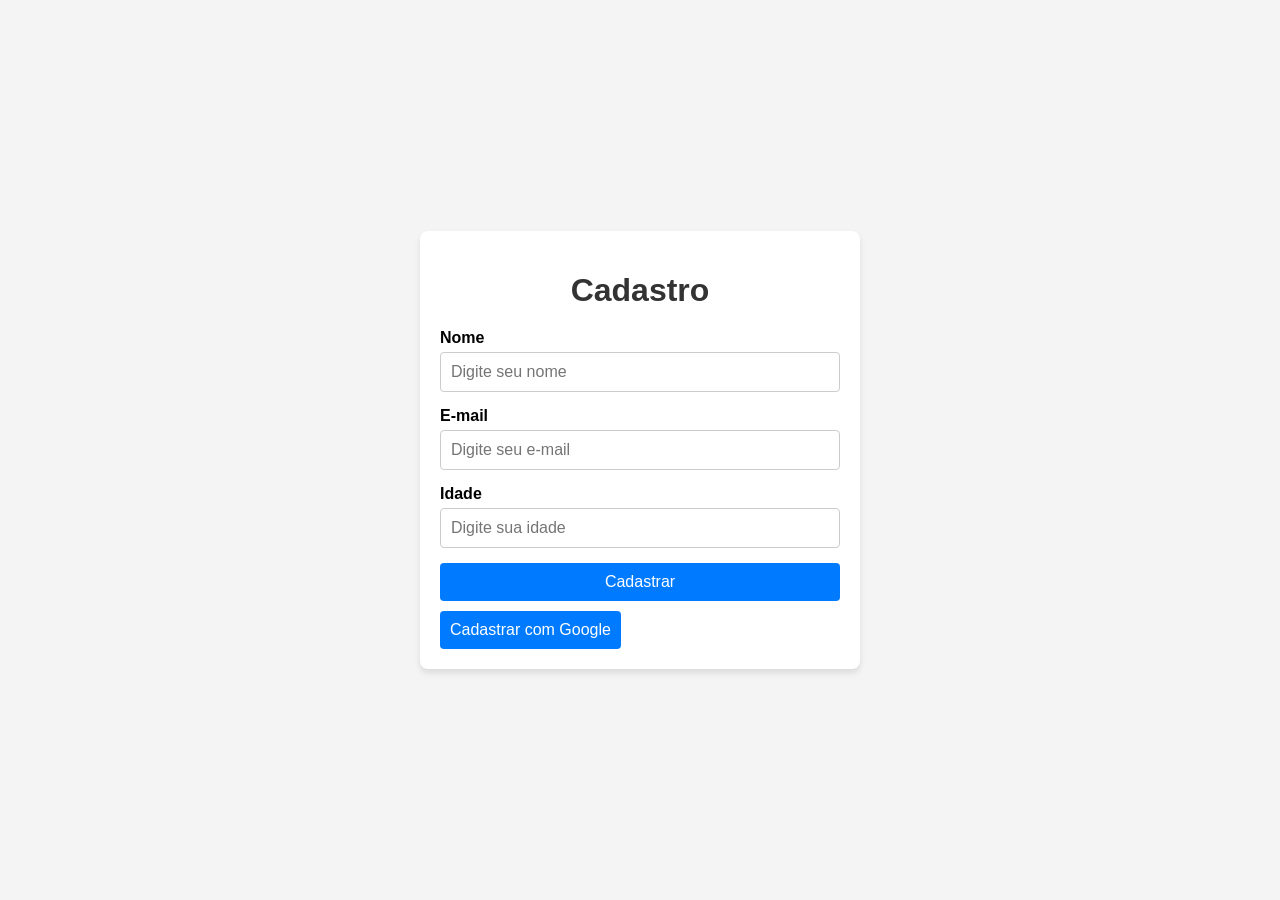
<file: index.html>
<!DOCTYPE html>
<html lang="pt-br">
<head>
    <meta charset="UTF-8">
    <meta name="viewport" content="width=device-width, initial-scale=1.0">
    <title>Cadastro</title>
    <style>
        body {
            font-family: Arial, sans-serif;
            background-color: #f4f4f4;
            margin: 0;
            padding: 0;
            display: flex;
            justify-content: center;
            align-items: center;
            height: 100vh;
        }

        .cadastro-container {
            background: #fff;
            padding: 20px;
            border-radius: 8px;
            box-shadow: 0 4px 6px rgba(0, 0, 0, 0.1);
            width: 100%;
            max-width: 400px;
        }

        .cadastro-container h1 {
            text-align: center;
            margin-bottom: 20px;
            color: #333;
        }

        .cadastro-container form {
            display: flex;
            flex-direction: column;
        }

        .cadastro-container label {
            margin-bottom: 5px;
            font-weight: bold;
        }

        .cadastro-container input {
            margin-bottom: 15px;
            padding: 10px;
            border: 1px solid #ccc;
            border-radius: 4px;
            font-size: 16px;
        }

        .cadastro-container button {
            padding: 10px;
            background-color: #007BFF;
            color: #fff;
            border: none;
            border-radius: 4px;
            cursor: pointer;
            font-size: 16px;
        }

        .cadastro-container button:hover {
            background-color: #0056b3;
        }

        .google-login {
            background-color: #db4437;
            margin-top: 10px;
        }

        .google-login:hover {
            background-color: #a33627;
        }
    </style>
</head>
<body>
    <div class="cadastro-container">
        <h1>Cadastro</h1>
        <form id="cadastroForm">
            <label for="nome">Nome</label>
            <input type="text" id="nome" name="nome" placeholder="Digite seu nome" required>

            <label for="email">E-mail</label>
            <input type="email" id="email" name="email" placeholder="Digite seu e-mail" required>

            <label for="idade">Idade</label>
            <input type="number" id="idade" name="idade" placeholder="Digite sua idade" required>

            <button type="submit">Cadastrar</button>
        </form>
        <button class="google-login" id="googleLogin">Cadastrar com Google</button>
    </div>

    <script>
        // Redirecionar após cadastro
        document.getElementById("cadastroForm").addEventListener("submit", function(event) {
            event.preventDefault(); // Evita o envio padrão do formulário
            alert("Cadastro realizado com sucesso!");
            window.location.href = "principal.html"; // Redireciona para a página principal
        });

        // Simulação de login com Google
        document.getElementById("googleLogin").addEventListener("click", function() {
            alert("Cadastro com Google realizado com sucesso!");
            window.location.href = "principal.html"; // Redireciona para a página principal
        });
    </script>
</body>
</html>
</file>
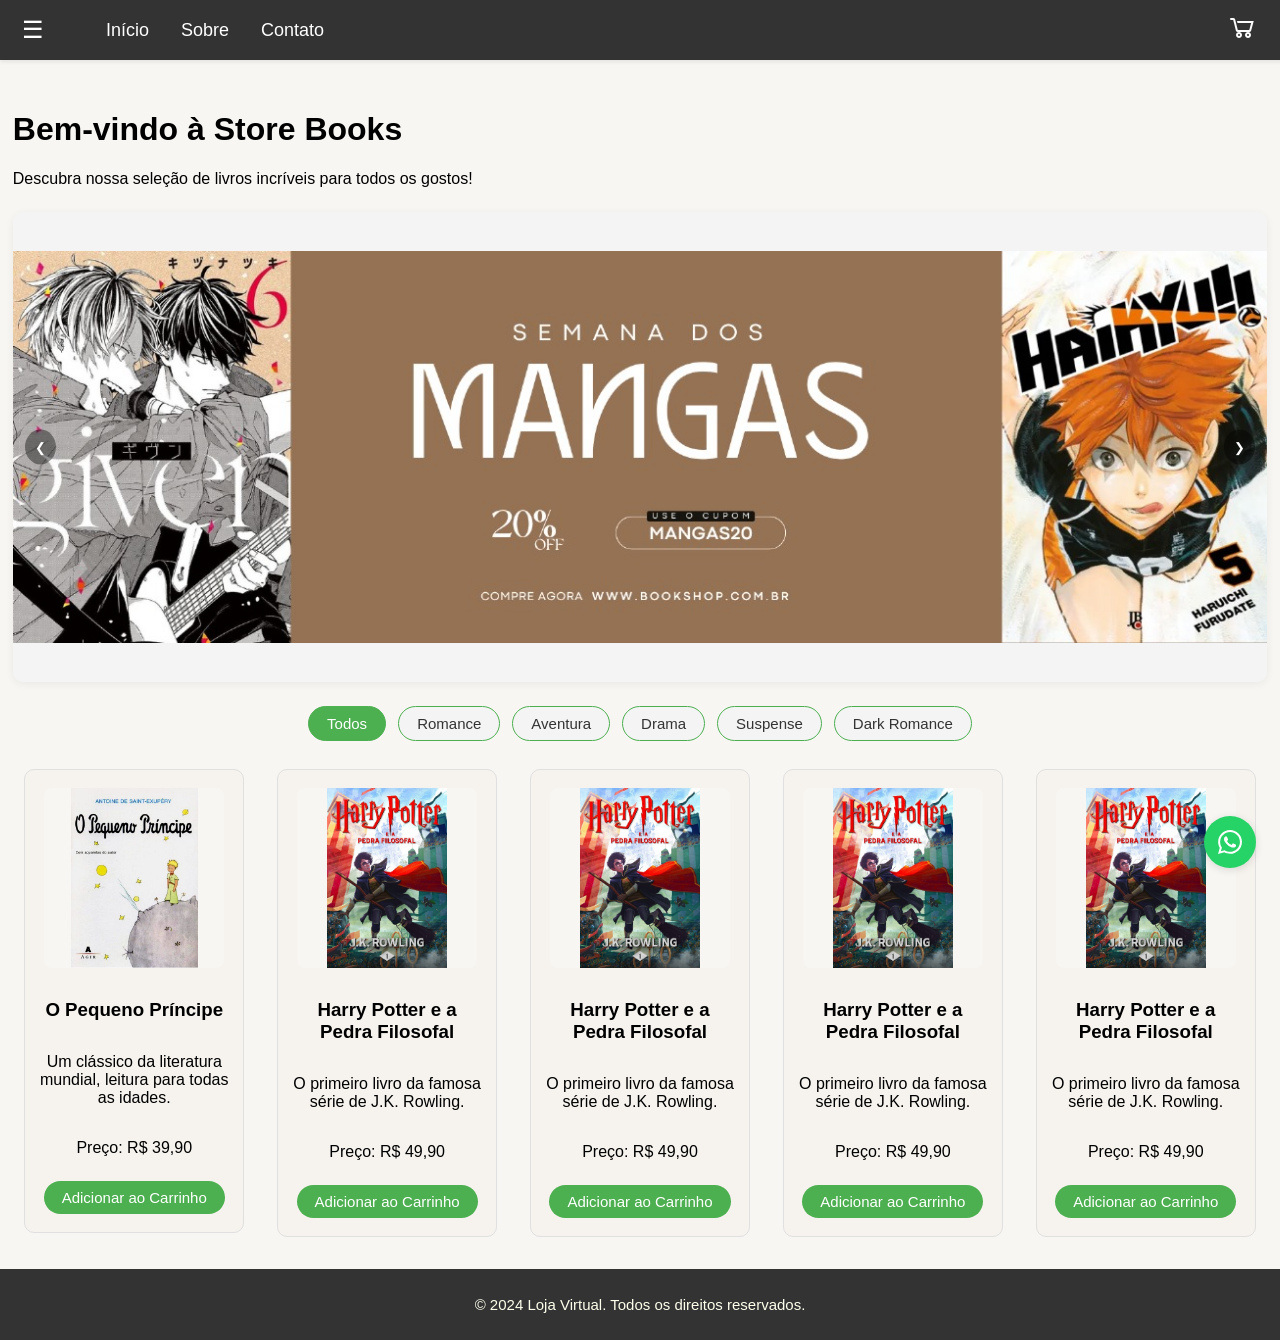
<file: principal.html>
<!DOCTYPE html>
<html lang="pt-br">

<head>
    <meta charset="UTF-8">
    <meta name="viewport" content="width=device-width, initial-scale=1.0">
    <title>Store Books</title>
    <link rel="stylesheet" href="style.css">
    <script defer src="script.js"></script> <!-- Script para funcionalidades do menu e carrinho -->
</head>

<body>
    <!-- Cabeçalho com menu sanduíche e carrinho -->
    <header class="site-header">
        <div class="menu-sanduiche">
            <button class="menu-toggle" aria-label="Abrir menu">
                &#9776; <!-- Ícone de menu sanduíche -->
            </button>
        </div>
        <nav class="nav-desktop">
            <a href="#inicio">Início</a>
            <a href="#sobre">Sobre</a>
            <a href="#contato">Contato</a>
        </nav>
        <div class="carrinho">
            <button class="carrinho-toggle" aria-label="Abrir carrinho">
                <img src="[data-uri]" alt="shopping-cart"> <!-- Ícone do carrinho -->
            </button>
            <div class="carrinho-notificacao" id="carrinhoNotificacao"></div>
        </div>
    </header>

    <!-- Menu lateral (hambúrguer) -->
    <nav class="navbar">
        <div class="menu">
            <button class="menu-close" aria-label="Fechar menu">&times;</button>
            <ul class="menu-content">
                <!-- Estes três links aparecem apenas em telas pequenas via CSS -->
                <li class="menu-link-padrao"><a href="#inicio">Início</a></li>
                <li class="menu-link-padrao"><a href="#sobre">Sobre</a></li>
                <li class="menu-link-padrao"><a href="#contato">Contato</a></li>
                <li><a href="#" class="menu-genero" data-genero="romance">Romance</a></li>
                <li><a href="#" class="menu-genero" data-genero="aventura">Aventura</a></li>
                <li><a href="#" class="menu-genero" data-genero="drama">Drama</a></li>
                <li><a href="#" class="menu-genero" data-genero="suspense">Suspense</a></li>
                <li><a href="#" class="menu-genero" data-genero="dark-romance">Dark Romance</a></li>
                <!-- Adicione outros gêneros se quiser -->
            </ul>
        </div>
    </nav>

    <!-- Mini página do carrinho -->
    <aside class="carrinho-menu">
        <button class="carrinho-close" aria-label="Fechar carrinho">&rarr; Fechar</button>
        <div class="carrinho-content">
            <h2>Seu Carrinho:</h2>
            <ul class="carrinho-itens">
                <!-- Itens do carrinho serão inseridos via JS -->
            </ul>
            <p class="carrinho-total">Total: R$ 0,00</p>
        </div>
    </aside>

    <!-- Conteúdo principal -->
    <main class="conteudo">
        <h1>Bem-vindo à Store Books</h1>
        <p>Descubra nossa seleção de livros incríveis para todos os gostos!</p>
        
        <!-- Carrossel de banners -->
        <section class="carrossel">
            <button class="carrossel-prev" aria-label="Imagem anterior">&#10094;</button>
            <div class="carrossel-imagens">
                <!-- Imagens do carrossel (exemplo) -->
                <img src="./img-banners/banner-mangás.jpg" alt="Banner 1" class="carrossel-item ativo">
                <img src="./img-banners/banner-pequeno-principe.jpg" alt="Banner 2" class="carrossel-item">
                <img src="./img-banners/banner-romance.jpg" alt="Banner 3" class="carrossel-item">
            </div>
            <button class="carrossel-next" aria-label="Próxima imagem">&#10095;</button>
        </section>

        <!-- Filtros de gênero -->
        <div class="filtros-genero">
            <button class="filtro-btn ativo" data-genero="todos">Todos</button>
            <button class="filtro-btn" data-genero="romance">Romance</button>
            <button class="filtro-btn" data-genero="aventura">Aventura</button>
            <button class="filtro-btn" data-genero="drama">Drama</button>
            <button class="filtro-btn" data-genero="suspense">Suspense</button>
            <button class="filtro-btn" data-genero="dark-romance">Dark Romance</button>
            <!-- Adicione outros gêneros conforme necessário -->
        </div>

        <!-- Lista de produtos (livros) -->
        <section class="produtos">
            <!-- Exemplo de produto -->
            <div class="produto" data-genero="romance">
                <img src="./img-books/o-pequeno-princípe.png" alt="Pequeno Príncipe">
                <h3>O Pequeno Príncipe</h3>
                <p>Um clássico da literatura mundial, leitura para todas as idades.</p>
                <p>Preço: R$ 39,90</p>
                <button class="adicionar-carrinho" data-nome="O Pequeno Príncipe" data-preco="39.90">Adicionar ao Carrinho</button>
            </div>
            <div class="produto" data-genero="aventura">
                <img src="./img-books/harry-potter.jpg" alt="Harry Potter">
                <h3>Harry Potter e a Pedra Filosofal</h3>
                <p>O primeiro livro da famosa série de J.K. Rowling.</p>
                <p>Preço: R$ 49,90</p>
                <button class="adicionar-carrinho" data-nome="Harry Potter e a Pedra Filosofal" data-preco="49.90">Adicionar ao Carrinho</button>
            </div>
            <div class="produto" data-genero="aventura">
                <img src="./img-books/harry-potter.jpg" alt="Harry Potter">
                <h3>Harry Potter e a Pedra Filosofal</h3>
                <p>O primeiro livro da famosa série de J.K. Rowling.</p>
                <p>Preço: R$ 49,90</p>
                <button class="adicionar-carrinho" data-nome="Harry Potter e a Pedra Filosofal" data-preco="49.90">Adicionar ao Carrinho</button>
            </div>
            <div class="produto" data-genero="aventura">
                <img src="./img-books/harry-potter.jpg" alt="Harry Potter">
                <h3>Harry Potter e a Pedra Filosofal</h3>
                <p>O primeiro livro da famosa série de J.K. Rowling.</p>
                <p>Preço: R$ 49,90</p>
                <button class="adicionar-carrinho" data-nome="Harry Potter e a Pedra Filosofal" data-preco="49.90">Adicionar ao Carrinho</button>
            </div>
            <div class="produto" data-genero="aventura">
                <img src="./img-books/harry-potter.jpg" alt="Harry Potter">
                <h3>Harry Potter e a Pedra Filosofal</h3>
                <p>O primeiro livro da famosa série de J.K. Rowling.</p>
                <p>Preço: R$ 49,90</p>
                <button class="adicionar-carrinho" data-nome="Harry Potter e a Pedra Filosofal" data-preco="49.90">Adicionar ao Carrinho</button>
            </div>

            <!-- Adicione outros livros seguindo o mesmo padrão -->
            <!-- ... -->
        </section>
    </main>

    <!-- Botão flutuante do WhatsApp -->
    <a href="https://wa.me/5511986166215?text=Olá,%20gostaria%20de%20saber%20mais%20sobre%20os%20produtos"
        class="whatsapp-button" target="_blank" rel="noopener noreferrer">
        <!-- Ícone SVG do WhatsApp -->
        <svg xmlns="http://www.w3.org/2000/svg" width="24" height="24" viewBox="0 0 24 24" fill="white">
            <path d="M.057 24l1.687-6.163c-1.041-1.804-1.588-3.849-1.587-5.946.003-6.556 5.338-11.891
            11.893-11.891 3.181.001 6.167 1.24 8.413 3.488 2.245 2.248 3.481 5.236 3.48
            8.414-.003 6.557-5.338 11.892-11.893 11.892-1.99-.001-3.951-.5-5.688-1.448l-6.305
            1.654zm6.597-3.807c1.676.995 3.276 1.591 5.392 1.592 5.448 0 9.886-4.434
            9.889-9.885.002-5.462-4.415-9.89-9.881-9.892-5.452 0-9.887 4.434-9.889
            9.884-.001 2.225.651 3.891 1.746 5.634l-.999 3.648 3.742-.981zm11.387-5.464c-.074-.124-.272-.198-.57-.347-.297-.149-1.758-.868-2.031-.967-.272-.099-.47-.149-.669.149-.198.297-.768.967-.941
            1.165-.173.198-.347.223-.644.074-.297-.149-1.255-.462-2.39-1.475-.883-.788-1.48-1.761-1.653-2.059-.173-.297-.018-.458.13-.606.134-.133.297-.347.446-.521.151-.172.2-.296.3-.495.099-.198.05-.372-.025-.521-.075-.148-.669-1.611-.916-2.206-.242-.579-.487-.501-.669-.51l-.57-.01c-.198
            0-.52.074-.792.372s-1.04 1.016-1.04 2.479 1.065 2.876 1.213 3.074c.149.198
            2.095 3.2 5.076 4.487.709.306 1.263.489 1.694.626.712.226 1.36.194 1.872.118.571-.085
            1.758-.719 2.006-1.413.248-.695.248-1.29.173-1.414z"/>
        </svg>
    </a>

    <!-- Popup de promoção -->
    <div class="popup" id="popup">
        <div class="popup-content">
            <h1>Grande Promoção!</h1>
            <p>Desconto especial em todos os livros da nossa loja virtual.</p>
            <p class="discount">Até 50% OFF!</p>
            <p id="timer">Tempo restante: 20:00</p>
            <a href="#" class="btn">Aproveite Agora</a>
            <button class="close-popup" id="closePopup">Fechar</button>
        </div>
    </div>

    <!-- Rodapé -->
    <footer class="rodape">
        <p>&copy; 2024 Loja Virtual. Todos os direitos reservados.</p>
    </footer>

</body>
</html>
</file>
<file: style.css>
/* Estilo base para site minimalista de e-commerce de livros em tons pastéis */
body {
    font-family: Arial, Helvetica, sans-serif;
    margin: 0;
    padding: 0;
    min-height: 100vh;
    display: flex;
    flex-direction: column;
    background: #f8f6f3; /* tom pastel suave */
}

/* Cabeçalho fixo */
.site-header {
    background: #333;
    color: #fff;
    height: 60px;
    display: flex;
    align-items: center;
    padding: 0 16px;
    position: fixed;
    top: 0; left: 0; width: 100%;
    z-index: 1200;
    box-shadow: 0 2px 4px rgba(0,0,0,0.08);
}

/* Menu de navegação horizontal para desktop */
.nav-desktop {
    display: flex;
    gap: 32px;
    margin-left: 32px;
}
.nav-desktop a {
    color: #fff;
    text-decoration: none;
    font-size: 18px;
    font-weight: 500;
    transition: color 0.2s;
}
.nav-desktop a:hover {
    color: #4caf50;
}

/* Menu sanduíche */
.menu-sanduiche {
    display: block;
    position: static;      /* Remove o posicionamento absoluto */
    margin-right: 24px;    /* Espaço entre o ícone e o menu horizontal */
}
.menu-toggle {
    font-size: 24px;
    background: none;
    border: none;
    color: #fff;
    cursor: pointer;
    position: static;      /* Remove o posicionamento absoluto */
    left: unset;
    top: unset;
    transform: none;
}

/* Menu lateral minimalista */
.menu {
    position: fixed;
    top: 0; left: 0;
    width: 220px;
    height: 100%;
    background: #fff;
    border-right: 1px solid #e0e0e0;
    box-shadow: 2px 0 8px rgba(0,0,0,0.06);
    z-index: 1300;
    display: none;
    flex-direction: column;
    padding: 24px 16px;
    transition: transform 0.4s;
}
.menu.active {
    display: flex;
}
.menu-close {
    font-size: 22px;
    background: none;
    border: none;
    color: #3498db;
    cursor: pointer;
    margin-bottom: 24px;
    align-self: flex-end;
}
.menu-content {
    padding: 0;
    margin: 0;
    list-style: none;
}
.menu-content li {
    margin-bottom: 18px;
}
.menu-content a {
    color: #333;
    text-decoration: none;
    font-size: 18px;
    transition: color 0.2s;
}
.menu-content a:hover {
    color: #4caf50;
}

/* Carrinho no cabeçalho */
.carrinho {
    position: absolute;
    top: 50%; right: 48px;
    transform: translateY(-50%);
    z-index: 1100;
}
.carrinho-toggle {
    font-size: 24px;
    background: none;
    border: none;
    color: #fff;
    cursor: pointer;
}

/* Notificação do carrinho */
.carrinho-notificacao {
    position: absolute;
    top: -10px; right: -10px;
    background: #4caf50;
    color: #fff;
    padding: 4px 8px;
    border-radius: 6px;
    font-size: 13px;
    opacity: 0;
    transition: opacity 0.2s, transform 0.2s;
    pointer-events: none;
}
.carrinho-notificacao.mostrar {
    opacity: 0.8;
    transform: translateY(0);
}

/* Mini página do carrinho */
.carrinho-menu {
    position: fixed;
    top: 0; right: 0;
    width: 260px;
    height: 100%;
    background: #fff;
    border-left: 1px solid #e0e0e0;
    box-shadow: -2px 0 8px rgba(0,0,0,0.06);
    z-index: 1301;
    display: none;
    flex-direction: column;
    padding: 24px 16px;
    transition: right 0.3s;
}
.carrinho-menu.active {
    display: flex;
}
.carrinho-close {
    font-size: 18px;
    background: none;
    border: none;
    color: #3498db;
    cursor: pointer;
    margin-bottom: 18px;
    align-self: flex-end;
}
.carrinho-content h2 {
    font-size: 20px;
    color: #333;
    margin: 0 0 12px 0;
}
.carrinho-itens {
    list-style: none;
    padding: 0;
    margin: 0;
}
.carrinho-itens li {
    margin-bottom: 10px;
    font-size: 15px;
    color: #555;
    display: flex;
    justify-content: space-between;
}
.carrinho-itens li button {
    background: #ff4d4d;
    border: none;
    color: #fff;
    padding: 4px 8px;
    border-radius: 4px;
    cursor: pointer;
    font-size: 13px;
    margin-left: 8px;
    transition: background 0.2s;
}
.carrinho-itens li button:hover {
    background: #e60000;
}
.carrinho-total {
    margin-top: 18px;
    font-size: 17px;
    font-weight: bold;
    color: #333;
    text-align: right;
}

/* Conteúdo principal */
.conteudo {
    flex: 1;
    padding: 90px 24px 32px 24px; /* espaço para o cabeçalho fixo */
    max-width: 1200px;
    margin: 0 auto;
}

/* Grid de produtos */
.produtos {
    display: grid;
    grid-template-columns: repeat(7, 1fr); /* 7 produtos por linha em telas bem largas */
    gap: 10px; /* Espaçamento menor entre os produtos */
    justify-items: center;
    align-items: start;
}

@media (max-width: 1600px) {
    .produtos {
        grid-template-columns: repeat(6, 1fr); /* 6 produtos por linha */
    }
}
@media (max-width: 1400px) {
    .produtos {
        grid-template-columns: repeat(5, 1fr);
    }
}
@media (max-width: 1200px) {
    .produtos {
        grid-template-columns: repeat(4, 1fr);
    }
}
@media (max-width: 900px) {
    .produtos {
        grid-template-columns: repeat(3, 1fr);
    }
}
@media (max-width: 700px) {
    .produtos {
        grid-template-columns: repeat(2, 1fr);
    }
}
@media (max-width: 500px) {
    .produtos {
        grid-template-columns: repeat(2, 1fr); /* 2 produtos por linha */
        gap: 6px; /* Espaço menor entre os produtos */
    }
    .produto {
        width: 44vw;         /* Menor largura para caber 2 por linha */
        min-width: 0;
        max-width: 100%;
        padding: 8px 2px;
    }
    .produto img {
        width: 70px;
        height: 70px;
    }
    .produto h3 {
        margin-bottom: 4px; /* Espaçamento menor entre nome e preço */
        font-size: 15px;
    }
    .produto p:first-of-type {
        display: none; /* Some a descrição em telas pequenas */
    }
}

/* Tamanho fixo e proporção para cada produto */
.produto {
    width: 220px;              /* Largura fixa */
    aspect-ratio: 3/4;         /* Proporção fixa (ajuste conforme desejar) */
    min-width: 220px;
    max-width: 220px;
    box-sizing: border-box;
    border: 1px solid #e0e0e0;
    padding: 18px 12px;
    text-align: center;
    background: #f6f3ee;
    border-radius: 10px;
    transition: transform 0.2s;
    display: flex;
    flex-direction: column;
    justify-content: flex-start;
}

.produto h3 {
    margin-bottom: 16px; /* Espaçamento padrão entre nome e preço */
}

.produto img {
    width: 180px;
    height: 180px;
    object-fit: contain;
    background: #f8f6f3;
    border-radius: 8px;
    display: block;
    margin: 0 auto 12px auto;
}

/* Remove media queries que alteram o tamanho dos produtos */
@media (max-width: 900px), (max-width: 700px), (max-width: 500px) {
    .produto {
        width: 220px;
        min-width: 220px;
        max-width: 220px;
        aspect-ratio: 3/4;
    }
    .produto img {
        width: 180px;
        height: 180px;
    }
}

/* Botão adicionar ao carrinho */
.adicionar-carrinho {
    background: #4caf50;
    border: none; 
    width: relative; 
    color: #fff;
    padding: 8px 18px;
    font-size: 15px;
    border-radius: 20px;
    cursor: pointer;
    margin-top: 8px;
    transition: background 0.2s;
}
.adicionar-carrinho:hover {
    background: #388e3c;
}

/* Botão flutuante WhatsApp */
.whatsapp-button {
    position: fixed;
    bottom: 32px; right: 24px;
    background: #25d366;
    color: #fff;
    padding: 14px;
    border-radius: 50%;
    text-decoration: none;
    display: flex;
    align-items: center;
    justify-content: center;
    box-shadow: 0 2px 8px rgba(0,0,0,0.12);
    transition: transform 0.2s;
    z-index: 1400;
}
.whatsapp-button:hover {
    transform: scale(1.1);
}

/* Carrossel de banners */
.carrossel {
    position: relative;
    width: 100%;
    max-width: 100%;
    /* Remova a altura fixa! */
    margin: 24px 0;
    overflow: hidden;
    background: #f4f4f4;
    border-radius: 10px;
    box-shadow: 0 2px 8px rgba(0,0,0,0.06);
    display: flex;
    align-items: center;
    justify-content: center;
    aspect-ratio: 16/6; /* Exemplo: ajuste para o formato real do seu banner */
}
.carrossel-imagens {
    display: flex;
    width: 100%;
    height: 100%;
    transition: transform 0.8s;
    align-items: center;
    justify-content: center;
}
.carrossel-item {
    width: 100%;
    height: 100%;
    object-fit: contain;    /* Mantém a proporção original do banner, sem cortar */
    background: #f4f4f4;
    flex-shrink: 0;
    display: none;
    border-radius: 10px;
}
.carrossel-item.ativo {
    display: block;
}
.carrossel-prev,
.carrossel-next {
    position: absolute;
    top: 50%;
    transform: translateY(-50%);
    background: rgba(0,0,0,0.4);
    color: #fff;
    border: none;
    padding: 10px;
    border-radius: 50%;
    cursor: pointer;
    z-index: 999;
    transition: background 0.2s;
}
.carrossel-prev { left: 12px; }
.carrossel-next { right: 12px; }
.carrossel-prev:hover,
.carrossel-next:hover {
    background: rgba(0,0,0,0.7);
}

/* Pop-up de promoção */
.popup {
    position: fixed;
    top: 0; left: 0;
    width: 100%; height: 100%;
    background: rgba(0,0,0,0.4);
    display: flex;
    justify-content: center;
    align-items: center;
    z-index: 2000;
    visibility: hidden;
    opacity: 0;
    transition: opacity 0.3s, visibility 0.3s;
}
.popup.show {
    visibility: visible;
    opacity: 1;
}
.popup-content {
    background: #fff;
    padding: 24px 18px;
    border-radius: 10px;
    text-align: center;
    box-shadow: 0 4px 12px rgba(0,0,0,0.13);
    max-width: 340px;
    width: 90%;
}
.popup-content h1 {
    font-size: 1.5rem;
    margin-bottom: 10px;
    color: #333;
}
.popup-content p {
    font-size: 1rem;
    margin-bottom: 12px;
    color: #555;
}
.popup-content .discount {
    font-size: 1.1rem;
    font-weight: bold;
    color: #e74c3c;
}
.popup-content .btn {
    display: inline-block;
    padding: 8px 18px;
    background: #3498db;
    color: #fff;
    text-decoration: none;
    border-radius: 5px;
    font-weight: bold;
    transition: background 0.2s;
}
.popup-content .btn:hover {
    background: #2980b9;
}
.close-popup {
    margin-top: 10px;
    padding: 5px 12px;
    background: #e74c3c;
    color: #fff;
    border: none;
    border-radius: 5px;
    cursor: pointer;
    font-size: 0.95rem;
    transition: background 0.2s;
}
.close-popup:hover {
    background: #c0392b;
}

/* Rodapé minimalista */
.rodape {
    background: #333;
    color: #ffe;
    text-align: center;
    padding: 12px 0;
    font-size: 15px;
    margin-top: auto;
}

/* Estilo para filtros de gênero */
.filtros-genero {
    display: flex;
    flex-wrap: wrap;
    gap: 12px;
    margin-bottom: 28px;
    justify-content: center;
}
.filtro-btn {
    background: #f4f4f4;
    border: 1px solid #4caf50;
    color: #333;
    padding: 8px 18px;
    border-radius: 20px;
    cursor: pointer;
    font-size: 15px;
    transition: background 0.2s, color 0.2s;
}
.filtro-btn.ativo,
.filtro-btn:hover {
    background: #4caf50;
    color: #fff;
}

/* Responsividade para o layout principal */
@media (max-width: 1300px) {
    .conteudo {
        max-width: 98vw;
        padding-left: 8px;
        padding-right: 8px;
    }
}

/* Responsividade para o grid de produtos */
@media (max-width: 1600px) {
    .produtos {
        grid-template-columns: repeat(6, 1fr); /* 6 produtos por linha */
    }
}
@media (max-width: 1400px) {
    .produtos {
        grid-template-columns: repeat(5, 1fr);
    }
}
@media (max-width: 1200px) {
    .produtos {
        grid-template-columns: repeat(4, 1fr);
    }
}
@media (max-width: 900px) {
    .produtos {
        grid-template-columns: repeat(3, 1fr);
    }
}
@media (max-width: 700px) {
    .produtos {
        grid-template-columns: repeat(2, 1fr);
    }
}
@media (max-width: 500px) {
    .produtos {
        grid-template-columns: repeat(2, 1fr); /* 2 produtos por linha */
        gap: 6px; /* Espaço menor entre os produtos */
    }
    .produto {
        width: 44vw;         /* Menor largura para caber 2 por linha */
        min-width: 0;
        max-width: 100%;
        padding: 8px 2px;
    }
    .produto img {
        width: 70px;
        height: 70px;
    }
    .produto h3 {
        margin-bottom: 4px; /* Espaçamento menor entre nome e preço */
        font-size: 15px;
    }
    .produto p:first-of-type {
        display: none; /* Some a descrição em telas pequenas */
    }
}

/* Tamanho fixo e proporção para cada produto */
.produto {
    width: 220px;              /* Largura fixa */
    aspect-ratio: 3/4;         /* Proporção fixa (ajuste conforme desejar) */
    min-width: 220px;
    max-width: 220px;
    box-sizing: border-box;
    border: 1px solid #e0e0e0;
    padding: 18px 12px;
    text-align: center;
    background: #f6f3ee;
    border-radius: 10px;
    transition: transform 0.2s;
    display: flex;
    flex-direction: column;
    justify-content: flex-start;
}

.produto h3 {
    margin-bottom: 16px; /* Espaçamento padrão entre nome e preço */
}

.produto img {
    width: 180px;
    height: 180px;
    object-fit: contain;
    background: #f8f6f3;
    border-radius: 8px;
    display: block;
    margin: 0 auto 12px auto;
}

/* Remove media queries que alteram o tamanho dos produtos */
@media (max-width: 900px), (max-width: 700px), (max-width: 500px) {
    .produto {
        width: 220px;
        min-width: 220px;
        max-width: 220px;
        aspect-ratio: 3/4;
    }
    .produto img {
        width: 180px;
        height: 180px;
    }
}

/* Botão adicionar ao carrinho */
.adicionar-carrinho {
    background: #4caf50;
    border: none;
    color: #fff;
    padding: 8px 18px;
    font-size: 15px;
    border-radius: 20px;
    cursor: pointer;
    margin-top: 8px;
    transition: background 0.2s;
    align-self: center; /* Centraliza o botão no flex container do produto */
    display: block;     /* Garante que o botão ocupe só o necessário */
}
.adicionar-carrinho:hover {
    background: #388e3c;
}

/* Botão flutuante WhatsApp */
.whatsapp-button {
    position: fixed;
    bottom: 32px; right: 24px;
    background: #25d366;
    color: #fff;
    padding: 14px;
    border-radius: 50%;
    text-decoration: none;
    display: flex;
    align-items: center;
    justify-content: center;
    box-shadow: 0 2px 8px rgba(0,0,0,0.12);
    transition: transform 0.2s;
    z-index: 1400;
}
.whatsapp-button:hover {
    transform: scale(1.1);
}

/* Carrossel de banners */
.carrossel {
    position: relative;
    width: 100%;
    max-width: 100%;
    /* Remova a altura fixa! */
    margin: 24px 0;
    overflow: hidden;
    background: #f4f4f4;
    border-radius: 10px;
    box-shadow: 0 2px 8px rgba(0,0,0,0.06);
    display: flex;
    align-items: center;
    justify-content: center;
    aspect-ratio: 16/6; /* Exemplo: ajuste para o formato real do seu banner */
}
.carrossel-imagens {
    display: flex;
    width: 100%;
    height: 100%;
    transition: transform 0.8s;
    align-items: center;
    justify-content: center;
}
.carrossel-item {
    width: 100%;
    height: 100%;
    object-fit: contain;    /* Mantém a proporção original do banner, sem cortar */
    background: #f4f4f4;
    flex-shrink: 0;
    display: none;
    border-radius: 10px;
}
.carrossel-item.ativo {
    display: block;
}
.carrossel-prev,
.carrossel-next {
    position: absolute;
    top: 50%;
    transform: translateY(-50%);
    background: rgba(0,0,0,0.4);
    color: #fff;
    border: none;
    padding: 10px;
    border-radius: 50%;
    cursor: pointer;
    z-index: 999;
    transition: background 0.2s;
}
.carrossel-prev { left: 12px; }
.carrossel-next { right: 12px; }
.carrossel-prev:hover,
.carrossel-next:hover {
    background: rgba(0,0,0,0.7);
}

/* Pop-up de promoção */
.popup {
    position: fixed;
    top: 0; left: 0;
    width: 100%; height: 100%;
    background: rgba(0,0,0,0.4);
    display: flex;
    justify-content: center;
    align-items: center;
    z-index: 2000;
    visibility: hidden;
    opacity: 0;
    transition: opacity 0.3s, visibility 0.3s;
}
.popup.show {
    visibility: visible;
    opacity: 1;
}
.popup-content {
    background: #fff;
    padding: 24px 18px;
    border-radius: 10px;
    text-align: center;
    box-shadow: 0 4px 12px rgba(0,0,0,0.13);
    max-width: 340px;
    width: 90%;
}
.popup-content h1 {
    font-size: 1.5rem;
    margin-bottom: 10px;
    color: #333;
}
.popup-content p {
    font-size: 1rem;
    margin-bottom: 12px;
    color: #555;
}
.popup-content .discount {
    font-size: 1.1rem;
    font-weight: bold;
    color: #e74c3c;
}
.popup-content .btn {
    display: inline-block;
    padding: 8px 18px;
    background: #3498db;
    color: #fff;
    text-decoration: none;
    border-radius: 5px;
    font-weight: bold;
    transition: background 0.2s;
}
.popup-content .btn:hover {
    background: #2980b9;
}
.close-popup {
    margin-top: 10px;
    padding: 5px 12px;
    background: #e74c3c;
    color: #fff;
    border: none;
    border-radius: 5px;
    cursor: pointer;
    font-size: 0.95rem;
    transition: background 0.2s;
}
.close-popup:hover {
    background: #c0392b;
}

/* Rodapé minimalista */
.rodape {
    background: #333;
    color: #ffe;
    text-align: center;
    padding: 12px 0;
    font-size: 15px;
    margin-top: auto;
}

/* Estilo para filtros de gênero */
.filtros-genero {
    display: flex;
    flex-wrap: wrap;
    gap: 12px;
    margin-bottom: 28px;
    justify-content: center;
}
.filtro-btn {
    background: #f4f4f4;
    border: 1px solid #4caf50;
    color: #333;
    padding: 8px 18px;
    border-radius: 20px;
    cursor: pointer;
    font-size: 15px;
    transition: background 0.2s, color 0.2s;
}
.filtro-btn.ativo,
.filtro-btn:hover {
    background: #4caf50;
    color: #fff;
}

/* Responsividade para o layout principal */
@media (max-width: 1300px) {
    .conteudo {
        max-width: 98vw;
        padding-left: 8px;
        padding-right: 8px;
    }
}

/* Responsividade para o grid de produtos */
@media (max-width: 1600px) {
    .produtos {
        grid-template-columns: repeat(6, 1fr); /* 6 produtos por linha */
    }
}
@media (max-width: 1400px) {
    .produtos {
        grid-template-columns: repeat(5, 1fr);
    }
}
@media (max-width: 1200px) {
    .produtos {
        grid-template-columns: repeat(4, 1fr);
    }
}
@media (max-width: 900px) {
    .produtos {
        grid-template-columns: repeat(3, 1fr);
    }
}
@media (max-width: 700px) {
    .produtos {
        grid-template-columns: repeat(2, 1fr);
    }
}
@media (max-width: 500px) {
    .produtos {
        grid-template-columns: repeat(2, 1fr); /* 2 produtos por linha */
        gap: 6px; /* Espaço menor entre os produtos */
    }
    .produto {
        width: 44vw;         /* Menor largura para caber 2 por linha */
        min-width: 0;
        max-width: 100%;
        padding: 8px 2px;
    }
    .produto img {
        width: 70px;
        height: 70px;
    }
    .produto h3 {
        margin-bottom: 4px; /* Espaçamento menor entre nome e preço */
        font-size: 15px;
    }
    .produto p:first-of-type {
        display: none; /* Some a descrição em telas pequenas */
    }
}

/* Responsividade para o carrossel */
@media (max-width: 900px) {
    .carrossel {
        height: 200px;
    }
}
@media (max-width: 600px) {
    .carrossel {
        height: 120px;
    }
}

/* Responsividade para o menu lateral */
@media (max-width: 700px) {
    .menu {
        width: 80vw;
        min-width: 180px;
        max-width: 320px;
        padding: 18px 8px;
    }
}

/* Responsividade para botões e textos */
@media (max-width: 500px) {
    .adicionar-carrinho {
        font-size: 13px;
        padding: 7px 10px;
        min-width: 70px;
        max-width: 100px;
        width: auto; /* Garante que o botão fique menor e se ajuste ao texto */
    }
    .produto img {
        width: 120px;
        height: 120px;
    }
    .popup-content {
        padding: 10px 2vw;
        font-size: 0.95rem;
    }
    .rodape {
        font-size: 13px;
    }
}

/* Mostra o menu sanduíche e esconde o menu horizontal em telas pequenas */
@media (max-width: 900px) {
    .nav-desktop {
        display: none;
    }
    .menu-sanduiche {
        display: block;
        position: absolute;
        left: 16px;
        top: 50%;
        margin-right: 0;
        transform: translateY(-50%);
    }
    .menu-toggle {
        position: absolute;
        left: 0;
        top: 50%;
        transform: translateY(-50%);
    }
}

/* Esconde os links padrão do menu sanduíche em telas grandes */
@media (min-width: 901px) {
    .menu-link-padrao {
        display: none;
    }
}
/* Em telas pequenas, os links padrão aparecem normalmente */
@media (max-width: 900px) {
    .menu-link-padrao {
        display: list-item;
    }
}

/* Exibe o menu lateral apenas em telas pequenas */
@media (min-width: 901px) {
    .navbar .menu-content li:not(:has(.menu-genero)) {
        display: none;
    }
}

@media (max-width: 500px) {
    .produto p:first-of-type {
        display: none;
    }
}
</file>
